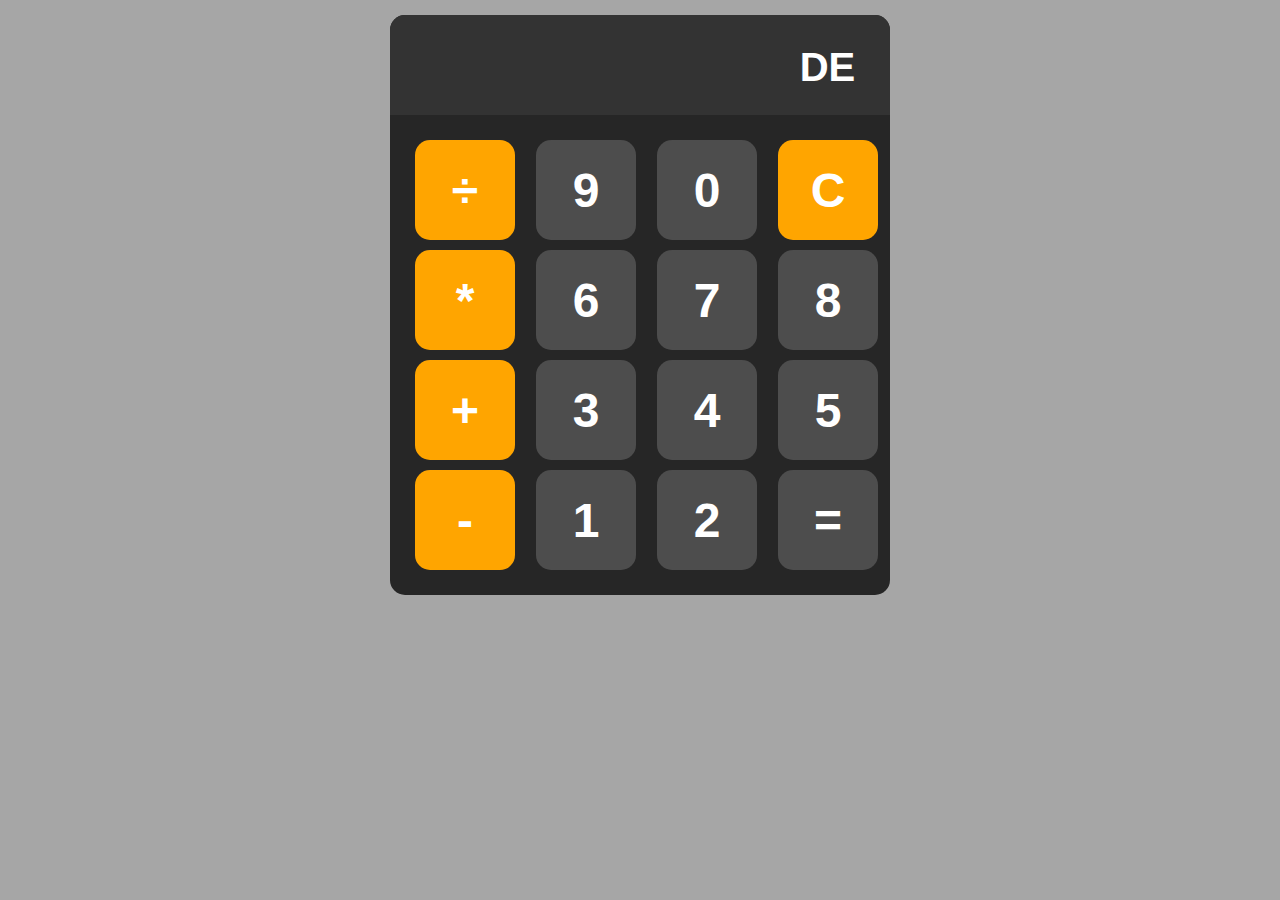
<file: Calculator/index.html>
<!DOCTYPE html>
<html lang="en">
<head>
    <meta charset="UTF-8">
    <meta name="viewport" content="width=device-width, initial-scale=1.0">
    <title>Calculator</title>
    <link rel="stylesheet" href="style.css">
</head>
<body>
    <div class="calculator">
        <div class="display">
            <input id="displayin" type="text" readonly>
            <div class="delete">DE</div>
        </div>
        <div class="buttons">
            <button class="operators" onclick="appendtoScr('/')">÷</button>
            <button onclick="appendtoScr('9')">9</button>
            <button onclick="appendtoScr('0')">0</button>
            <button class="operators" onclick="clearscr()">C</button>
            <button class="operators" onclick="appendtoScr('*')">*</button>
            <button onclick="appendtoScr('6')">6</button>
            <button onclick="appendtoScr('7')">7</button>
            <button onclick="appendtoScr('8')">8</button>
            <button class="operators" onclick="appendtoScr('+')">+</button>
            <button onclick="appendtoScr('3')">3</button>
            <button onclick="appendtoScr('4')">4</button>
            <button onclick="appendtoScr('5')">5</button>
            <button class="operators" onclick="appendtoScr('-')">-</button>
            <button onclick="appendtoScr('1')">1</button>
            <button onclick="appendtoScr('2')">2</button>
            <button onclick="calcValue()">=</button>

            
        </div>
    </div>
    <script src="script.js">

    </script>
</body>
</html>
</file>
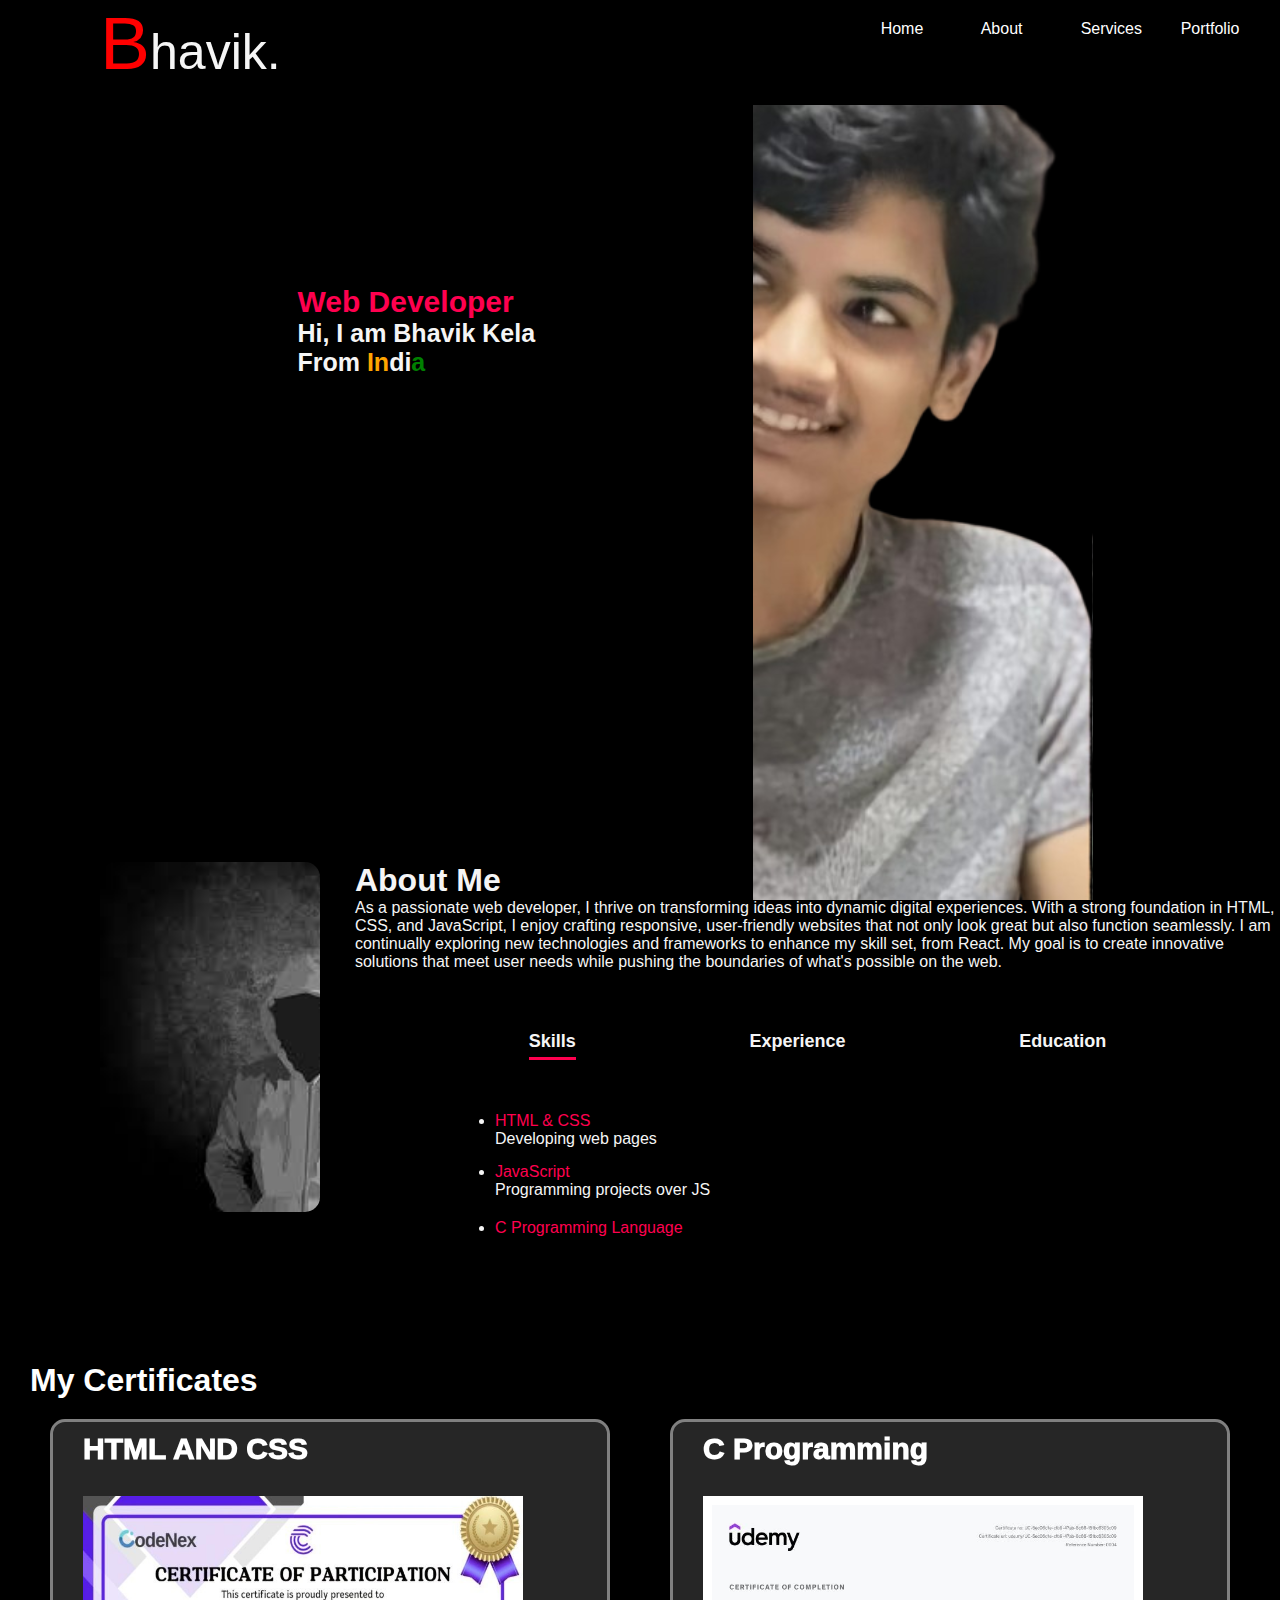
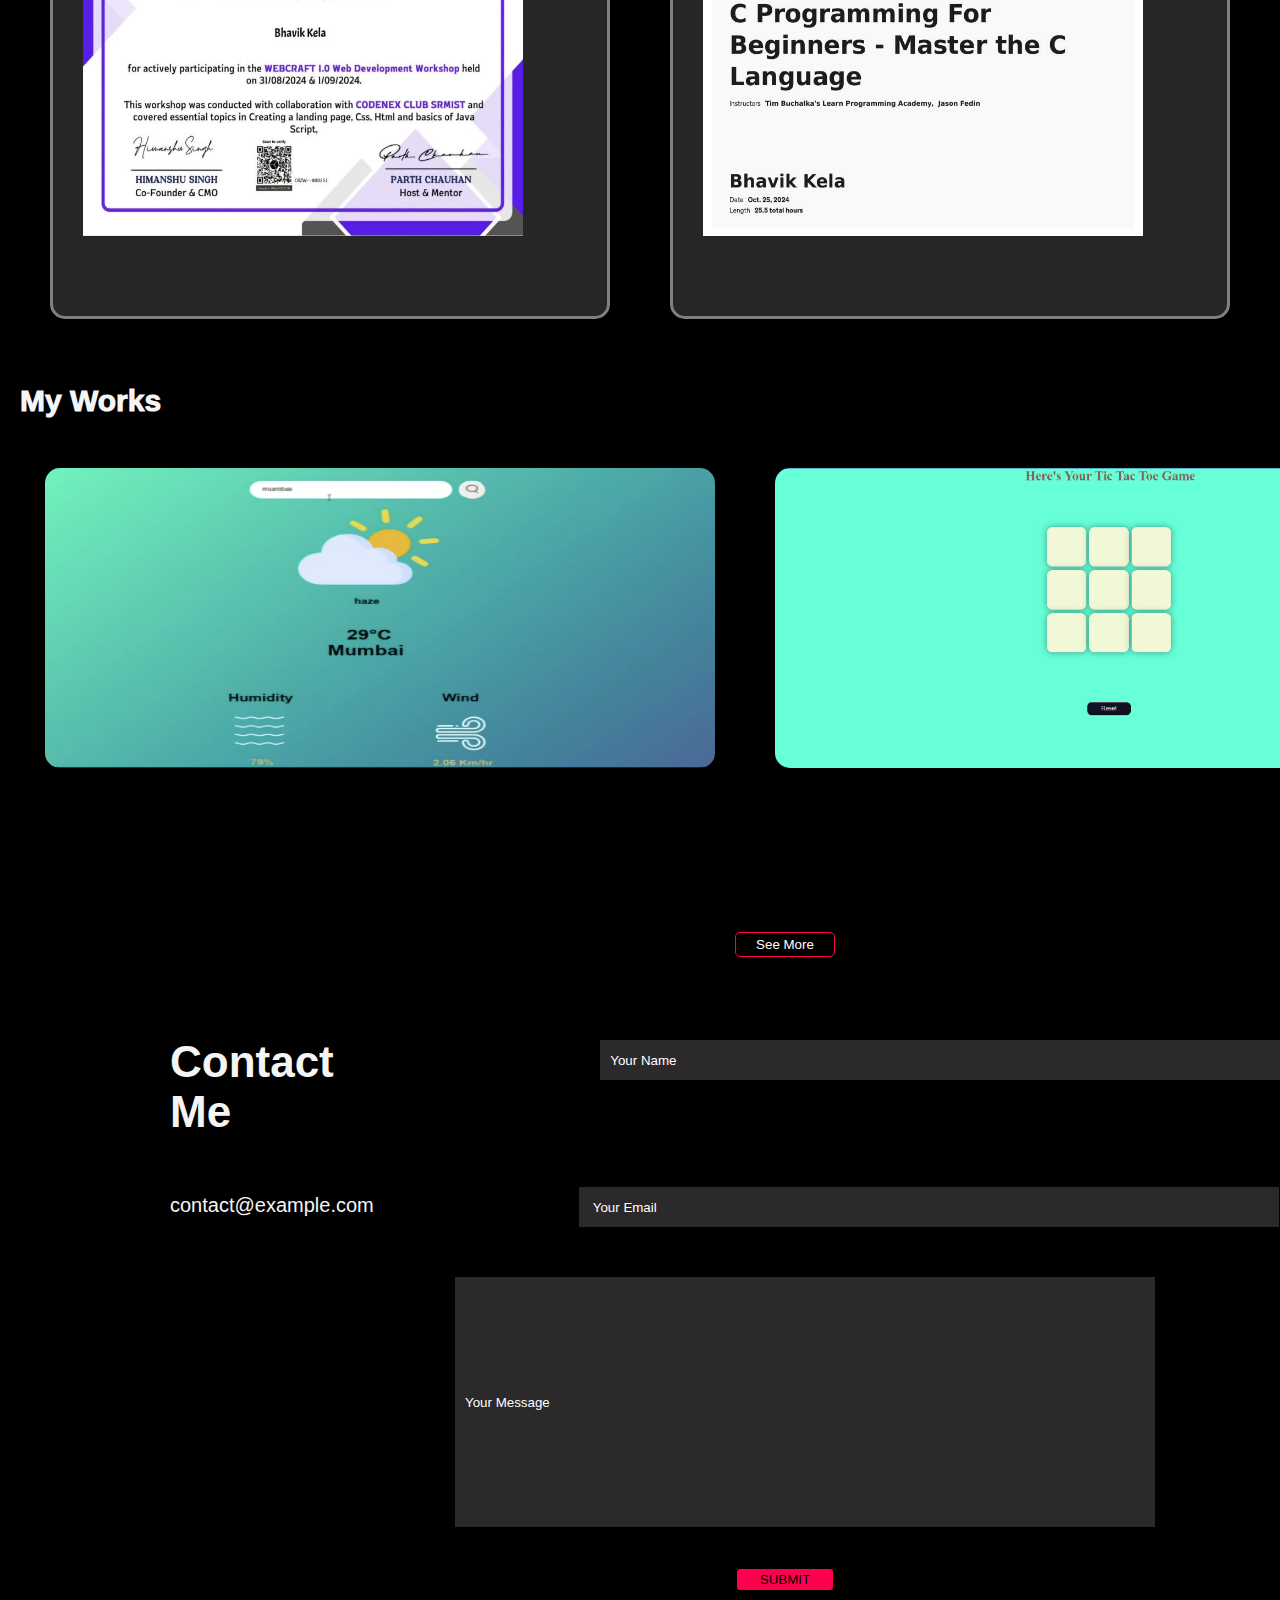
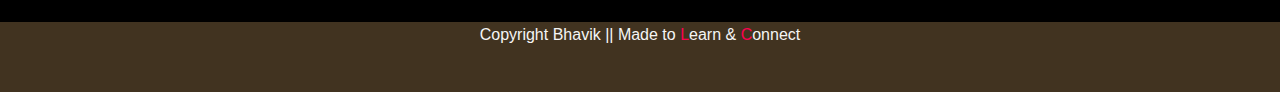
<file: Portfolio Website/index.html>
<!DOCTYPE html>
<html lang="en">

<head>
    <meta charset="UTF-8">
    <meta name="viewport" content="width=device-width, initial-scale=1.0">
    <title>Personal Portfolio</title>
    <link rel="stylesheet" href="style.css">
    <link rel="stylesheet" href="https://cdnjs.cloudflare.com/ajax/libs/font-awesome/6.6.0/css/all.min.css"
        integrity="sha512-Kc323vGBEqzTmouAECnVceyQqyqdsSiqLQISBL29aUW4U/M7pSPA/gEUZQqv1cwx4OnYxTxve5UMg5GT6L4JJg=="
        crossorigin="anonymous" referrerpolicy="no-referrer" />
        
            
</head>

<body>
    <header>
        <div class="navbar">
            <div class="logo">
                <p><span>B</span>havik.</p>
            </div>
            <div class="rightsection" id="sidemenu">
                <p class="links present-link" id="home"><a href="#header">Home</a></p>
                <p class="links" id="about"><a href="#aboutt">About</a></p>
                <p class="links" id="services"><a href="#servicess">Services</a></p>
                <p class="links" id="portfolio"><a href="#portfolioo">Portfolio</a></p>
                <p class="links" id="contact"><a href="#contactt">Contact</a></p>
                <i class="fa-solid fa-x" onclick="closemenu()"></i>
            </div>
            <i class="fa-solid fa-bars" onclick="openmenu()"></i>


        </div>
        <div class="home">
            <div class="left-home">
                <h1>Web Developer</h1>
                <h3>Hi, I am Bhavik Kela</h3>
                <h3>From <span class="orange">In</span>di<span class="green">a</span></h3>
                <a href="https://www.instagram.com/bhavik_kela/?theme=dark"><i class="fa-brands fa-instagram"></i></a>
                <a href="https://www.linkedin.com/in/bhavik-kela-678500322/"><i class="fa-brands fa-linkedin"></i></a>
                <a href="https://www.github.com/Bhavik-Kela"><i class="fa-brands fa-github"></i></a>

            </div>
            <div class="right-home">
            </div>
        </div>
        <div class="about">
            <div class="photo"></div>

            <div class="rightarea">
                <h1 id="aboutt">About Me</h1>
                <p> As a passionate web developer, I thrive on transforming ideas into dynamic digital experiences. With a strong foundation in HTML, CSS, and JavaScript, I enjoy crafting responsive, user-friendly websites that not only look great but also function seamlessly.

                    I am continually exploring new technologies and frameworks to enhance my skill set, from React. My goal is to create innovative solutions that meet user needs while pushing the boundaries of what's possible on the web.</p>
                <div class="tabs">
                    <p class="tab-links active-link" onclick="opentab('skills')">Skills</p>
                    <p class="tab-links" onclick="opentab('experience')">Experience</p>
                    <p class="tab-links" onclick="opentab('education')">Education</p>
                </div>
                <div class="tab-content">
                    <div class="tab-contents active-tab" id="skills">
                        <ul>
                            <li><span>HTML & CSS</span><br>Developing web pages</li>
                            <li class="deep-1"><span>JavaScript</span><br>Programming projects over JS</li>
                            <li class="deep-4"><span>C Programming Language</span></li>
                        </ul>
                    </div>
                    <div class="tab-contents nalla" id="experience">
                        <ul>
                            <li><span>2024 September - Present</span><br>Technical Team Member at Coding Ninja's Club</li>
                            <li class="deep-2"><span>2024 Oct - Nov</span><br>Remote Intern at Codsoft</li>

                        </ul>
                    </div>
                    <div class="tab-contents" id="education">
                        <ul>
                            <li><span>School</span><br>The Indian Public School-1st to 12th</li>
                            <li class="deep-3"><span>Bachelor's in Electronics and Comp Engg</span><br>SRM Institute of Technology, KTR</li>
                        </ul>
                    </div>
                </div>
            </div>
        </div>
        </div>
        <div class="services" id="servicess">
            <div>
                <h1>My Certificates</h1>
                <div class="services-list">
                    <div class="services-list1">
                        <h2 class="services">HTML AND CSS</h2>
                        <img src="WhatsApp Image 2024-10-26 at 15.39.19_fd19692b.jpg" width="500" height="400px" alt="">
                    </div>
                    <div class="services-list2">
                        <h2 class="services">C Programming</h2>
                        <img src="WhatsApp Image 2024-10-26 at 16.06.02_5b7faad4.jpg" width="500" height="400" alt="">
                    </div>
                </div>
            </div>
        </div>
        <div class="portfolio" id="portfolioo">
            <div class="my-works">
                <h2>My Works</h2>
                </div>
            
            <div class="shitt">
                <div class="my-work">
        
                    <img class="pehlaa" src="WhatsApp Image 2024-10-25 at 13.02.42_d448c14d.jpg" alt="">
                    <h3 class="bhai">Weather App</h3>
                    <p class="pehlaa-content">A weather app (website) which uses an API to fetch data from openweathermap and displays data when you hit the search button. This also has an responsive layout.</p>
                    <a href="https://github.com/Bhavik-Kela/Weather-App"><i class="fa-solid fa-arrow-up-right-from-square" id="hello"></i></a>
                </div>
                <div class="my-work">
                    <div class="bhaiii"><img class="dusraa" src="Screenshot 2024-10-26 161125.png" alt=""></div>
                    <h3 class="bhaii">Tic Tac Toe Game</h3>
                    <p class="dusraa-content">A game most played earlier back made using javaScript and a little bit of styling.</p>
                    <a href="https://github.com/Bhavik-Kela/Tic-Tac-Toe-Game"><i class="fa-solid fa-arrow-up-right-from-square"></i></a>
                </div>
                

            </div>
            <div class="see-more"><button><a href="https://www.linkedin.com/in/bhavik-kela-678500322/">See More</a></button>
            </div>
            <div class="contact">
                <h1>Contact Me</h1>
                <input type="text" name="name" placeholder="Your Name">
            </div>
            <div class="mail">
                <i class="fa-solid fa-paper-plane"></i> contact@example.com
                <input type="text" placeholder=" Your Email" name="email">
            </div>
            <div class="iconss" id="contactt">
                <i class="fa-brands fa-facebook"></i>
                <i class="fa-brands fa-twitter"></i>
                <i class="fa-brands fa-instagram"></i>
                <i class="fa-brands fa-linkedin"></i>
                <input type="text" placeholder="Your Message" name="Message">
            </div>
            <div class="submit"><button class="abe"><a href="">SUBMIT</a></button></div>


            <script src="script.js">
                
            </script>
            
</body>
<footer>
    Copyright <i class="fa-solid fa-copyright" id="undo"></i> Bhavik || Made to <span class="f">L</span>earn & <span class="f">C</span>onnect
</footer>

</html>
</file>
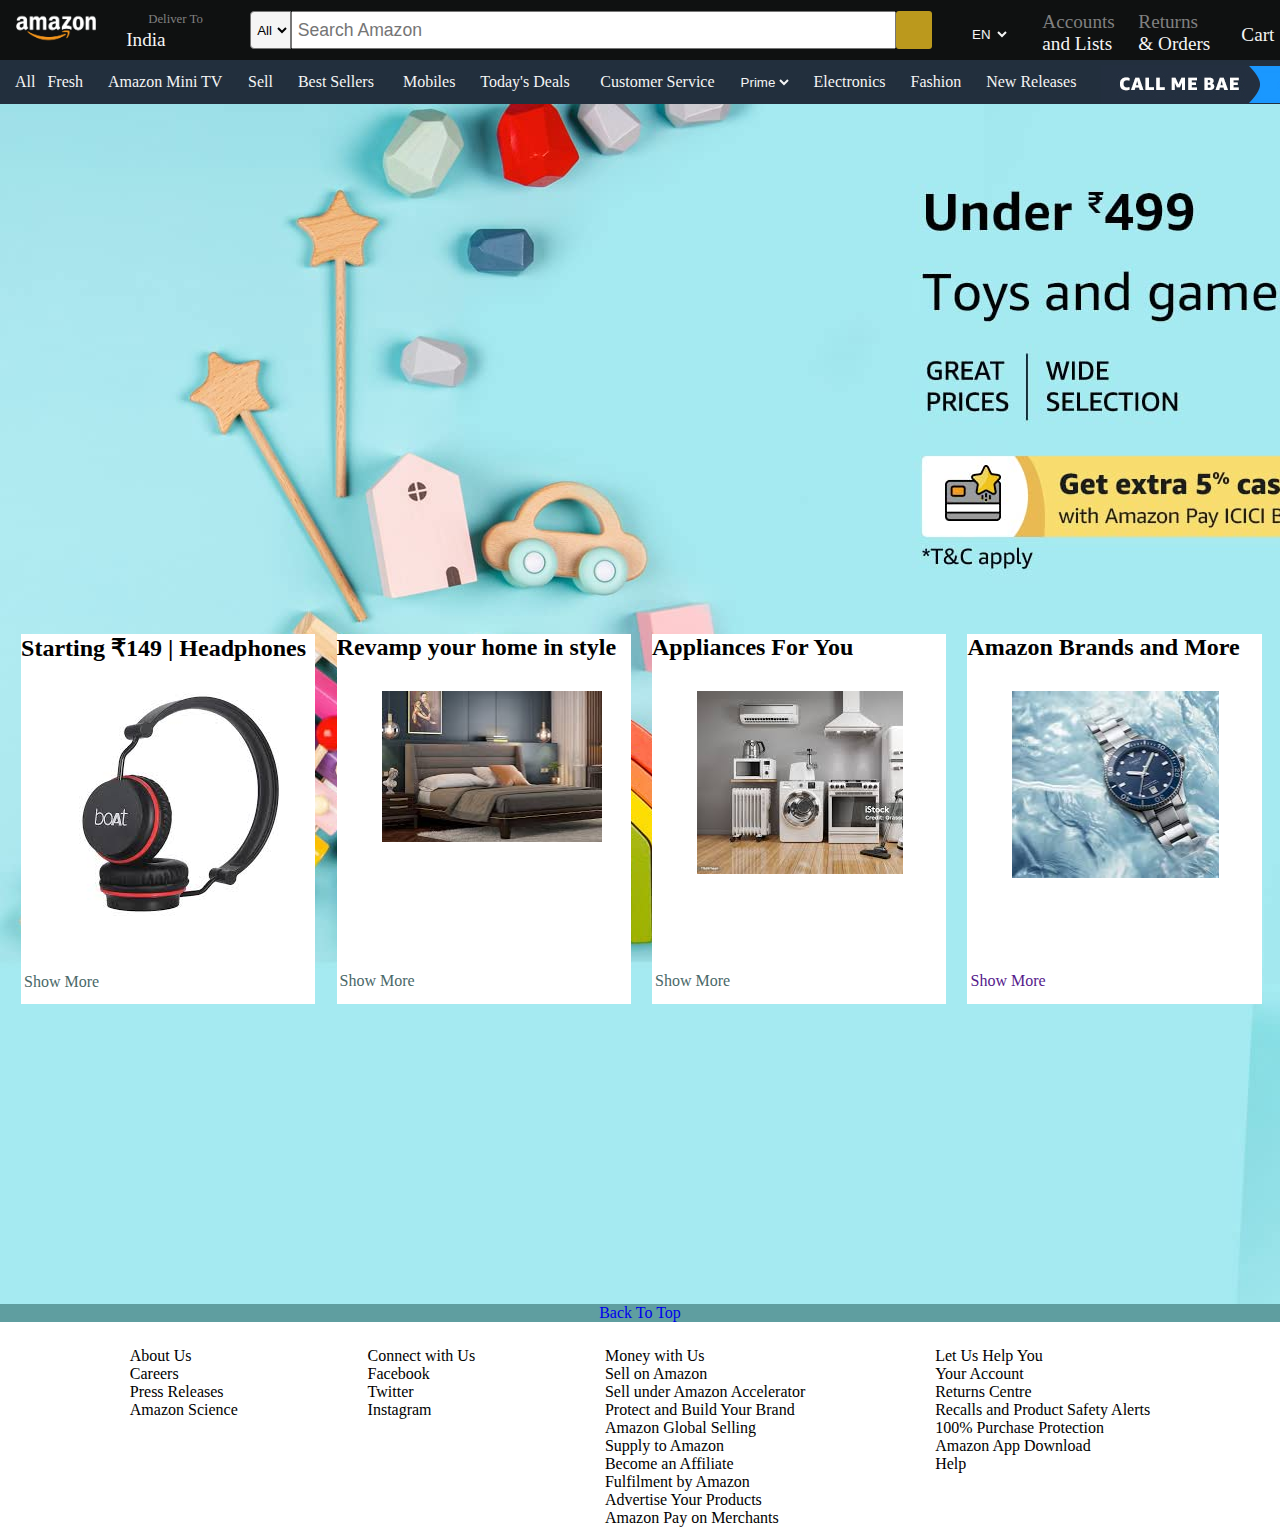
<file: Amazon Landing Page/amazon.html>
<!DOCTYPE html>
<html lang="en">

<head>
   <meta charset="UTF-8">
   <meta name="viewport" content="width=device-width, initial-scale=1.0">
   <title>Amazon Homepage</title>
   <link rel="stylesheet" href="style.css">
   <link rel="stylesheet" href="https://cdnjs.cloudflare.com/ajax/libs/font-awesome/6.6.0/css/all.min.css"
      integrity="sha512-Kc323vGBEqzTmouAECnVceyQqyqdsSiqLQISBL29aUW4U/M7pSPA/gEUZQqv1cwx4OnYxTxve5UMg5GT6L4JJg=="
      crossorigin="anonymous" referrerpolicy="no-referrer" />

</head>

<body>
   <header>
      <nav>
         <div class="nav-whole">
            <div class="firstbox border">
               <img src="amazon_logo.png" width="100px" alt="">
            </div>
            <div class="secondbox border">
               <p class="first-text">Deliver To</p>
               <p class="second-text">
                  <i class="fa-solid fa-location-dot"></i>
                  India
               </p>
            </div>
            <div class="thirdbox">
               <select>
                  <option>All</option>
               </select>
               <input class="search-bar" type="text" placeholder=" Search Amazon">
               <div class="search">
                  <i class="fa-solid fa-magnifying-glass"></i>
               </div>
               <div class="fourthbox border">
                  <i class="fa-solid fa-flag"></i>
                  <select id="select">
                     <option>EN</option>
                  </select>
               </div>
               <div class="fifthbox border">
                  <p class="firstone">Accounts </p>
                  <p class="secondone">and Lists</p>
               </div>
               <div class="sixthbox border">
                  <p class="firstOne">Returns</p>
                  <p class="secondOne"> & Orders</p>
               </div>
               <div class="seventhbox border">
                  <i class="fa-solid fa-cart-shopping"></i>
                  <p class="thirdOne"> Cart</p>
               </div>
            </div>
      </nav>
   </header>



   <div class="second-nav">
      <div class="first-bottom">
         <i class="fa-solid fa-bars"></i>
         <p class="menu">All</p>



      </div>
      <div class="second-bottom">
         <p class="fresh">Fresh</p>
      </div>
      <div class="third-bottom">
         <p class="Amazon-mini">Amazon Mini TV</p>
      </div>
      <div class="fourth-bottom">
         <p class="sell">Sell</p>
      </div>
      <div class="fifth-bottom">
         <p class="Best-Sellers">Best Sellers</p>
      </div>
      <div class="sixth-bottom">
         <p class="Mobiles">Mobiles</p>
      </div>
      <div class="seventh-bottom">
         <p class="today-deals">Today's Deals</p>
      </div>
      <div class="eight-bottom">
         <p class="Customer Service">Customer Service</p>
      </div>
      <div class="eight-bottom">
         <select id="selected">
            <option> Prime</option>
         </select>
      </div>
      <div class="ninth-bottom">
         <p class="Electronics">Electronics</p>
      </div>
      <div class="tenth-bottom">
         <p class="Fashion">Fashion</p>
      </div>
      <div class="eleventh-bottom">
         <p class="New-Releases">New Releases</p>
      </div>
      <div class="callme">
         <img src="acm-1.jpg">
      </div>





   </div>

   <div class="imgsrc">
      <div class="table">
         <h2>Starting ₹149 | Headphones</h2>
         <div class="boat">
         </div>
         <div class="link1"><a href="">Show More</a></div>
      </div>

      <div class="table"><h2>Revamp your home in style</h2>
         <div class="home">
         </div>
         <div class="link2"><a href="">Show More</a></div>
      </div>

      <div class="table"><h2>Appliances For You</h2>
      <div class="appliances"></div>
      <div class="link3"><a href="">Show More</a></div>
      </div>
      
      <div class="table"><h2>Amazon Brands and More</h2>
         <div class="brands"></div>
         <div class="link4"><a href="">Show More</a></div>
      </div>
   </div>





   </nav>
   </header>



   </div>

</body>
<footer>
   <div class="pehla">
      <a class="reload" href="http://127.0.0.1:3000/amazon.html">Back To Top</a></div>
   <div class="dusra">
      <div class="dusraaa">
         <p>About Us</p>
         <p>Careers</p>
         <p>Press Releases</p>
         <p>Amazon Science</p>
      </div>
         
      <div class="teesraa"> 
            <p>Connect with Us</p>
            <p>Facebook</p>
            <p>Twitter</p>
            <p>Instagram</p>
      </div>
      

      <div class="chautha"> 
         <p>Money with Us</p> 
         <p>Sell on Amazon</p>
         <p>Sell under Amazon Accelerator</p>
         <p>Protect and Build Your Brand</p>
         <p>Amazon Global Selling</p>
         <p>Supply to Amazon</p>
         <p>Become an Affiliate</p>
         <p>Fulfilment by Amazon</p>
         <p>Advertise Your Products</p>
         <p>Amazon Pay on Merchants</p>
      </div>

      <div class="paanchva">
         <p>Let Us Help You</p>
         <p>Your Account</p>
         <p>Returns Centre</p>
         <p>Recalls and Product Safety Alerts</p>
         <p>100% Purchase Protection</p>
         <p>Amazon App Download</p>
         <p>Help</p>
      </div>
   </div>
      
</footer>

</html>
</file>
<file: Calculator/style.css>
*{
    margin: 0;
    padding: 0;
    box-sizing: border-box;
}
.calculator{

    background-color: hsl(0, 0%, 15%);
    border-radius: 15px;
    font-family: Ariel, sans-serif;
    max-width: 500px;
    overflow: hidden;
    width: 150%;
    margin-top: 15px;
    margin-left: 0px;
    padding: 0;
}
.display input{
    width: 75%;
    height: 100px;
    text-align: right;
    border: none;
    background-color: hsl(0, 0%, 20%);
    color: white;
    font-size: 3rem;
    padding: 15px;
    margin: 0;
    
}
.buttons{
    display: grid;
    grid-template-columns: repeat(4, 1fr);
    gap: 10px;
    padding: 25px;
    padding-right: 1px;
}
button{
    border: none;
    border-radius: 15px;
    width: 100px;
    height: 100px;
    cursor: pointer;
    background-color: hsl(0, 0%, 30%);
    color: white;
    font-size: 3rem;
    font-weight: bold;
}
body{
    justify-content: center;
    align-items: center;
    display: flex;
    background-color: hsl(0, 0%, 65%);
    margin: 0;
    padding: 0;

}
.operators{
    background-color: orange;
}
button:hover{
    background-color: hsl(0, 0%, 25%);
}
button:active{
    background-color: hsl(0, 0%, 20%);
}
.operators:hover{
    background-color: hsl(35, 100%, 70%);

}
.operators:active{
    background-color: hsl(35, 100%, 75%);
}
.delete{
    background-color: hsl(0, 0%, 20%);
    width: 25%;
    padding: 30px;
    height: 100px;
    cursor: pointer;
    text-align: center;
    align-items: center;
    color: white;
    font-weight: bold;
    font-size: 2.5rem;
}
.display{
    display: flex;
}
.delete:hover{
    background-color: hsl(0, 0%, 25%);
}
.delete:active{
    background-color: hsl(0, 0%, 20%);
}
</file>
<file: Portfolio Website/style.css>
*{
    margin: 0;
    padding: 0;
    box-sizing: border-box;
    font-family: 'Poppins', sans-serif;
}
html{
    scroll-behavior: smooth;
}

body{
    background-color: black;
    color: whitesmoke;
}
.header{
    width: 100%;
    height: 100px;
    margin-left: 200px;

    
}
.navbar{
    display: flex;
    justify-content:space-between;
    width:1000px;
    height: 55px;

}
.rightsection{
    display:flex;
    margin-top: 20px;
    margin-left: 600px;
    

}
.rightsection p{
    justify-content: space-evenly;
    width: 100px;
    

}
.rightsection a{
    text-decoration: none;
    color: white;

}
.logo span{
    color: red;
    font-size: 75px;
    
}.logo p{
    font-size: 50px;
}
.logo{
    width:50%;
    margin-left: 100px; 
}
.home{
    display: flex;
    justify-content: space-evenly;
    width: 100%;
    height:600px;
    padding:0px
}
.left-home{
    margin-top: 200px;
    padding: 30px;
    margin-left: 55px;
}
.right-home{
    background-image: url("WhatsApp_Image_2024-10-26_at_14.48.31_f37bccec-removebg-preview.png");
    width: 340px;
    height: 100vh;
    min-height: 500px;
    margin-bottom: 100px;
    background-size: contain;
    background-attachment: fixed;
    overflow: hidden;
    margin-top: 50px;

    
   
}
.deep-4{
    margin-top: 20px;
}

.left-home h1{
    color: #ff004f;
    font-size: 30px;
    margin-left: 25px;
}
.left-home h3{
    font-weight: 600;
    font-size: 25px;
    margin-left: 25px;
}
.orange{
    color: orange;
}
.green{
    color: green;
}

h2{
    font-weight: 1000;
    font-size: 30px;
    color: pink;
}
.about{
    display: flex;
    margin-top: 23vh;
    width: 100%;
}
.photo{
    background-image: url('about.jpg');
    border-radius: 15px;
    height: 350px;
    width: 800px;
    background-repeat: no-repeat;
    margin-left: 100px;
    border-radius: 15px;
    background-size: cover;
    margin-bottom: 50px;
}
.rightarea{
    flex-wrap: wrap;
    margin-left: 35px;
}
.tabs{
    display: flex;
    justify-content: space-evenly;
    margin-top: 60px ;

}
.tab-links{
    font-size: 18px;
    font-weight: 600;
    cursor: pointer;
    position: relative;
}
.tab-links::after{
    content: '';
    width: 0;
    height: 3px;
    background: #ff004f;
    position: absolute;
    left:0;
    bottom: -8px;
    transition: 0.75s;

}
.tab-links.active-link::after{
    width: 100%;
}
.tab-content{
    display: flex;
    height: 30vh;
    
    margin-top: 30px;
}
.tab-contents ul li span{
    color: #ff004f;
}.tab-contents{
    
    display: none;
    margin-top: 30px;
}
.tab-contents.active-tab{
    display:block;
    
}
#skills{
    margin-left: 140px;

}
#experience{
    margin-left: 450px;
}
#education{
    margin-left: 750px;
}
.deep-1{
    margin-top: 15px;
}
.deep-2{
    margin-top: 15px;
}
.deep-3{
    margin-top: 15px;
}

.services{
    margin-top: 15vh;
    margin-left: 30px;
}
.services{
    color: white;
    margin-top: 10px;
}
.services-list{
    display: flex;
    width: 100%;
    padding: 20px;
    justify-content: space-between;
}
.services-list1{
    
    border: 3px solid grey;
    border-radius: 15px;
    background-color: #262626;
    height:500px ;
    will-change: transform;
    transition: transform 250ms;
    margin-right: 30px;
    width: 600px;
}
.services-list1 img{
    padding: 30px;
}
    
.text{
    margin-left: 30px;
    margin-top: 8px;
}
.my-work i{
    margin-top: 50px;
}
.services-list2{
    
    border: 3px solid grey;
    border-radius: 15px;
    background-color: #262626;
    height:500px ;
    margin-left: 30px;
    margin-right: 30px;
    will-change: transform;
    transition: transform 250ms;
    width: 600px;
}
.services-list2 img{
    padding: 30px;
}
.services-list1:hover{
    background-color: #ff004f;
    transition: 1s;
    transition: transform 125ms;
    transform: translateY(+15px);
    cursor: pointer;
}
.services-list2:hover{
    background-color: #ff004f;
    transition: 1s;
    transition: transform 125ms;
    transform: translateY(+15px);
    cursor: pointer;
   
}
.my-works h2{
    color: whitesmoke;
    margin-left: 20px;
    margin-top: 45px;
}
.my-works{
    display: grid;
    grid-template-columns: repeat(auto-fit, minmax(250px,1fr));
    grid-gap: 40px;
    justify-content: space-between;
    width:100%;

}
.my-work{
    width:90%;
    margin-top: 50px;
    justify-content: space-between;
}
.shitt{
    display: flex;
    width: 100%;
    

}
.pehlaa{
    height: 300px;
    margin-left: 45px;
    width: 670px;
    border-radius: 15px;
    margin-right: 30px;

}
.dusraa{
    height: 300px;
    width: 670px;
    border-radius: 15px;
    margin-left: 30px;
}
.bhai{
    margin-left: 45px;
    margin-top: 20px;
}
.bhaii{
    margin-top: 20px;
    margin-left: 30px;
}
.pehlaa-content{
    margin-left: 45px;
    width: 80%;
    height: 60px;
}
.dusraa-content{
    width: 80%;
    margin-left: 30px;

}
.my-work i{
    margin-left: 30px;
    text-decoration: none;
    color: black;
}



.my-work:hover{
    transform: scale(1.001);
    transition: 0.5s;
    background: linear-gradient(rgba(0,0,0,0.6),#ff004f);
}
#hello{
    margin-left: 45px;
    text-decoration: none;
    color: black;
}
.my-work h3{
    color: black;
}
.my-work p{
    color: black;
}
button{
    margin-top: 40px;
    margin-left: 735px;
    color: white;
    background-color: black;
    width: 100px;
    height: 25px;
    border-radius: 5px;
    border: 1.5px solid #ff004f;

}
.see-more a{
    text-decoration: none;
    color: white;
}
.contact h1{
    margin-top: 80px;
    margin-left: 170px;

}
.contact{
    display: flex;
    font-weight: 700;
    font-size: 22px;
}
.contact input{
    background-color: rgb(43, 41, 41);
    height: 40px;
    width: 700px;
    margin-top: 83px;
    margin-left: 200px;
    border: #262626;
}

.iconss input{
    margin-left: 265px;
    background-color: rgb(43, 41, 41);
    width: 700px;
    height: 250px;
    border: #262626;

}
    
    

::placeholder{
    color: white;
    padding: 10px;
    text-align: start;
    left: 0;
    top: 0;
}
.mail{
    margin-left: 170px;
    margin-top: 50px;
    font-size: 20px;
}
.mail i{
    color: #ff004f;
}
.mail input{
    background-color: rgb(43, 41, 41);
    height: 40px;
    width: 700px;
    margin-left: 200px;
    border: #262626;
}
.iconss{
    margin-top: 50px;
    margin-left: 190px;
}
.iconss i{
    font-size: 35px;
}
.iconss textarea{
        background-color: rgb(43, 41, 41);
        height: 200px;
        width: 700px;
        margin-left: 265px;
        border: #262626;
        margin-bottom: 50px;
        padding: 10px;
        color: whitesmoke;
        margin-bottom:15px;

}
.abe{
    background-color: #ff004f;
    border: 2px solid black;
    color: black;
    font-weight: 400;
}
footer{
    height: 70px;
    background-color: rgb(65, 51, 32);
    text-align: center;
    justify-content: center;
    align-items: center;
    margin-top: 30px;
}
footer i{
    font-size: 20px;
    font-weight: bold;
}
#undo{
    margin-top: 25px;
}
i.fa-bars{
    display: none;
}
i.fa-x{
    display: none;
}
.submit a{
    text-decoration: none;
    color: black;
}
.left-home i{
    margin-top: 50px;
    font-size: 50px;
    padding: 25px;
    text-decoration: none;
    color: aliceblue;
}
.left-home i:hover{
    cursor: pointer;
}
.f{
    color: #ff004f;
}






@media only screen and (max-width:950px){
    
    

    .navbar.logo p{
        font-size: 5px;
    }
    i.fa-bars{
        display: block;
        margin-top: 22px;
        
    }
    i.fa-x{
        display: block;
        margin-top: 2px;
        left: 10px;
    }
    .rightsection{
        background: #ff004f;
        top: 0;
        right: 1200px;
        position: fixed;
        width: 300px;
        height: 100vh;
        padding-top: 50px;
        transition:  0.75s;
        display: block;
        
     }
     .right-home{
        display: none;
     }
     .home{
        background-image: url("WhatsApp_Image_2024-10-26_at_14.48.31_f37bccec-removebg-preview.png");
        margin-top: 20px;
        background-repeat: no-repeat;
     }
     
     
    
     #about{
        margin-top: 20px;
        margin-left: 19px;
     }
     #services{
        margin-top: 20px;
        margin-left: 19px;
     }
     #portfolio{
        margin-top: 20px;
        margin-left: 19px;
     }
     #contact{
        margin-top: 20px;
        margin-left: 19px;
     }
     #home{
        margin-left: 19px;
     }
     i.fa-x{
         position: absolute;
         top: 0px;
         right: 60px;
         font-size: 25px;
         cursor: pointer;
     }
     
     .about{
        padding: 0px;
        
     }
     .tabs{
        font-size: 10px;
    }
    
    #portfolioo{
        margin-top: 0px;
    }
    .my-works{
        margin-top: 00px;
    }
    .services-list{
        display: block;
    }
    .services-list1{
        height: 600px;
        width: 200px;
    }
    .services-list2{
        height: 250px;
        margin-top: 30px;
        width: 300px;
        padding: 0;
        margin-left: 0;
    }
    .services-list1 h2{
        font-size: 18px;
        margin-top: 3px;
    }
    .rightarea p{
        margin-left: 0px;
    }
    .contact h1{
        margin-left: 0;
        font-size: 40px;
    }
    .photo{
        width:250px;
        height: 300px;
        top: -100px;
        margin-left: 60px;
    }
    .tab-contents.active-tab{
        margin-left: 0px;
    }
    .contact{
        display: block;
        margin-top: -110px;
        margin-left: 10px;
    }
    .contact input{
        margin-left: 0px;
        width: 200px;
        margin-top: 10px;
    }
    .shitt{
        display: block;
        margin-top: 50px;
    }
    .my-work img{
        width:250px;
    }
    .my-work.pehlaa{
        height: 400px;
    }
    .pehlaa-content{
        height: 150px;
    }
    .about{
       
        width: 350px;
        height: 900px;
        margin-top: -12px;
        background-repeat: no-repeat;
        display: block;
    }
    .rightarea{
        margin-left: 0px;
    }
    .rightarea p{
        margin-left: 10px;
        margin-top: 25px;
    }
    #skills{
        margin-left: 40px;
    
    }
    #experience{
        margin-left: 40px;
    }
    #education{
        margin-left: 40px;
    }
    .navbar{
        width: 300px;
    }
    .mail i{
        font-size: 40px;
     }
     .mail{
         font-size: 25px;
         margin-left: 3px;
     }
     .mail input{
         margin-left: 10px;
         margin-top: 10px;
         width: 300px;
     }
     .iconss i{
         font-size: 25px;
         margin-top: 55px;
     }
     .iconss textarea{
         margin-left: 0px;
         margin-top: 20px;
         width: 200px;
     }
     .logo{
        margin-left: 20px;
     }
     .home{
        height: 600px;
     }
     
     
     .left-home{
        margin-top: 450px;
        margin-left: 0px;

     }
     .left-home h1{
        margin-left: 0px;
     }
     .left-home h3{
        margin-left: 0px;
     }
     
     
     
     .about{
        width: 300px;
        margin-top: 20vh;
     }
     .services-list1 {
        height: 500px;
        width: 450px;
     }
     .services-list1 img{
        width: 400px;
     }
     .services-list2 img{
        width: 400px;
     }
     .services-list2 {
        height: 500px;
        width: 450px;
        padding: 0px;
     }
     footer{
        margin-left: 0px;
        width: 100%;
        font-size: 12px;
        padding-left: 0px;
     }
    
     
     button{
        margin-left: 120px;
        color: black;
        border: 2px solid black;
     }
     .see-more button{
        margin-top: 70px;
        color: #262626;
        background-color: #ff004f;
        border: 2px solid #ff004f;
     }
     .contact{
        margin-top: 100px;
     }
     .iconss input{
        margin-top: 15px;
        margin-left: 3px;
        width: 300px;
        height: 400px;
     }
     .iconss{
        margin-left: 0px;
     }
     .home{
        margin-top: 50px;
     }
     .services-list2 h2{
        margin-top: 3px;
    
    
     }
     .services-list1 h2{
        margin-top: 3px;
     }
     .services{
        margin-top: 100px;
     }
     .left-home i{
        padding-left: 0;
     }
     
    
    
    }
</file>
<file: Amazon Landing Page/style.css>
* {
    margin: 0;
    padding: 0;
}

.nav-whole {
    background-color: #0f1111;
    width: 100%;
    height: 60px;
    margin: 0px;
    display: flex;
    align-items: center;
    justify-content: space-evenly;
    
    
}
.first-text{
    color: gray;
    font-size: 0.8rem;
    margin-left: 20px;
    border: 2px solid transparent;

}
.secondbox{
    color: whitesmoke;
    font-size: 1.2rem;
    margin-left: 15px;
}
.search{
    color: black;
    display: flex;
    justify-content: center;
    align-items: center;
    background-color: rgb(187, 153, 29);
    border-radius: 3px;
    width: 45px;

}
.thirdbox{
    display: flex;
    height: 38px;
    margin-left: 40px;
    width: 80%;
font-size: 1.2rem;


}
.thirdbox select{
    border-top-left-radius: 4px;
    border-bottom-left-radius:4px;
    width:50px;
    text-align: center;
    background-color: whitesmoke;
    color: black;
    
}
.search-bar{
    font-size: 1.1rem;
    width: 750px;
}
.fourthbox{
    display: flex;
    margin-left: 30px;
    color: whitesmoke;
    margin-top: 8px;
    border-color: 2px solid black;

}
.fourthbox select option {
    background-color: #0f1111;
    color: whitesmoke;
}
.alag{
    background-color: #0f1111;
}
.fourthbox i{
    margin-top: 5px;
}
.fifthbox {
    width: 100px;
}
.firstone{
    color: gray;
    margin-left: 30px;
}
.secondone{
    display: flex;
    font-size: 1.2rem;
    color: whitesmoke;
    margin-left: 30px;

}.sixthbox{

}
.firstOne{
    color: gray;
    margin-left: 26px;
}
.secondOne{
    color: whitesmoke;
    font-size: 1.2rem;
    margin-left: 26px;
    display: flex;
    width: 80px;
}
.seventhbox{
    display: flex;
    margin-left: 20px;
    color: whitesmoke;
    margin-top: 13px;
    
}
.thirdOne{
    margin-left: 3px;
    ;
}
.second-nav{
    background-color: #222f3d;
    height: 44px;
    color: whitesmoke;
    display: flex;
    align-items: center;
}
.first-bottom{
    display:flex;
    margin: 12px;
}
.menu{
    margin-left: 3px;
}
.third-bottom{
    margin-left: 25px;
}
.Amazon-mini{
    width: 115px;
}
.fourth-bottom{
    margin:25px;
}
.Best-Sellers{
    display: flex;
    width: 80px;
}
    

.sixth-bottom{
    margin: 25px;
    display: flex;

}
.Mobiles{
    display: flex;
}
.today-deals{
    width: 100px;
}
.eight-bottom{
    margin-left: 20px;
}
.ninth-bottom{
    margin-left: 20px;
}
.tenth-bottom{
    margin-left: 25px;
}
.eleventh-bottom{
    margin-left: 25px;
}
.callme{
    width: 100px;
    margin: 25px;
    height: 35px;

}
.imgsrc{
    background-image: url("acm.jpg");
    width:100%;
    height: 100%;
    display: flex;
    justify-content: space-evenly;

}
.table{
    margin-top: 530px;
    margin-bottom: 300px;
    margin-left: 3px;
    /*border: 2px solid black;*/
    width: 23%;
    height: 370px;
    background-color: white
    
}
.boat{
    background-image: url("boat.jpg");
    width: 100%;
    height: 76%;
    background-repeat: no-repeat;
    margin-left: 50px;
    margin-top: 30px;
}
.link1 a{
    text-decoration: none;color: rgb(73, 104, 104);
    margin-left: 3px;
}
.home{
    background-image: url("home.jpg");
    width: 75%;
    height: 76%;
    background-repeat: no-repeat;
    margin-left: 45px;
    margin-top: 30px;

}
.appliances{
    background-image: url("appliances.jpg");
    width: 70%;
    height: 76%;
    background-repeat: no-repeat;
    margin-left: 45px;
    margin-top: 30px;
    
}
.brands{
    background-image: url("watches.jpg");
    width: 70%;
    height: 76%;
    background-repeat: no-repeat;
    margin-left: 45px;
    margin-top: 30px;
    
}
.link2 a{
    text-decoration: none;color: rgb(73, 104, 104);
    margin-left: 3px;
    margin-top: 10px;
}
.link3 a{
    text-decoration: none;color: rgb(73, 104, 104);
    margin-left: 3px;
}
.link4 a{
    text-decoration: none;
    margin-left: 3px;
}
.pehla{
    background-color: cadetblue;
    color: whitesmoke;
    text-align: center;
}
.dusra{
    display: flex;
    justify-content: space-evenly;
    margin-top: 25px;
}
.reload{
    text-decoration: none;
}


.border:hover{
    border: 2px solid white;
}
#select{
    background-color: #0f1111;
    color: whitesmoke;
    border: 2px solid transparent;
}
#selected{
    background-color: #222f3d;
    color: whitesmoke;
    border: 2px solid transparent;
}
</file>
